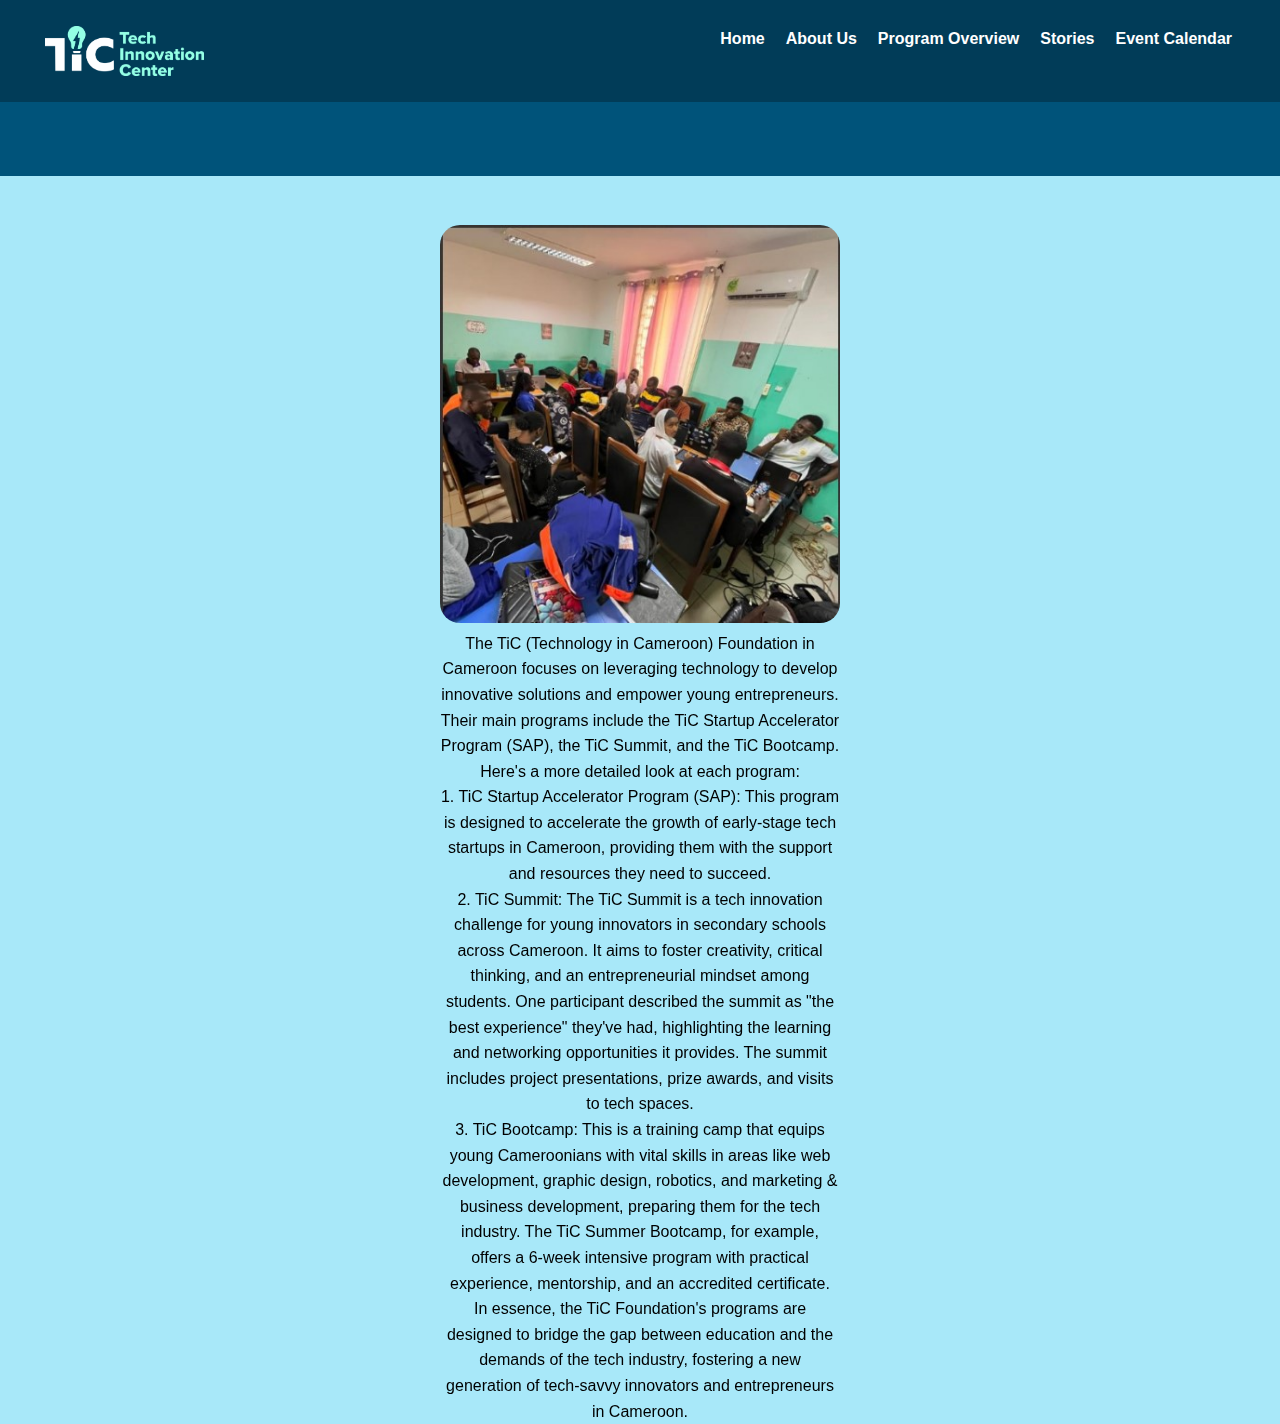
<file: aboutPage.html>
<!DOCTYPE html>
<html lang="en">

<head>
    <meta charset="UTF-8">
    <meta name="viewport" content="width=device-width, initial-scale=1.0">
    <title>About Us - Buffer Style</title>
    <link rel="stylesheet" href="aboutPage.css">
</head>

<body>
     <header>
    <nav>
    <div class="logo">
      <img src="image/TIC Logo_Horizontal_Cyan.png"/>
    </div>
    <div class="links">
      <ul>
        <li><a href="">Home</a></li>
        <li><a href="aboutPage.html">About Us</a></li>
        <li><a href="programReview.html">Program Overview</a></li>
        <li><a href="story.html">Stories</a></li>
        <li><a href="">Event Calendar</a></li>
      </ul>
    </nav>
  </header>

    <section class="hero">
        <h1>About us</h1>
    </section>
    <div class="image_aboutText">
        <div class="team-photo">
            <img src="group.jpg" alt="Team Photo" class="team-photo">
        </div>

        <div class="about-text">
            <p>The TiC (Technology in Cameroon) Foundation in Cameroon focuses on leveraging technology to develop
                innovative solutions and empower young entrepreneurs. Their main programs include the TiC Startup
                Accelerator Program (SAP), the TiC Summit, and the TiC Bootcamp.

                Here's a more detailed look at each program:

            </p>
            <p>
                1. TiC Startup Accelerator Program (SAP): This program is designed to accelerate the growth of
                early-stage tech startups in Cameroon, providing them with the support and resources they need to
                succeed.
           </p>
            <p>
                2. TiC Summit: The TiC Summit is a tech innovation challenge for young innovators in secondary schools
                across Cameroon. It aims to foster creativity, critical thinking, and an entrepreneurial mindset among
                students. One participant described the summit as "the best experience" they've had, highlighting the
                learning and networking opportunities it provides. The summit includes project presentations, prize
                awards, and visits to tech spaces.

            </p>
            <p> 3. TiC Bootcamp: This is a training camp that equips young Cameroonians with vital skills in areas like
                web development, graphic design, robotics, and marketing & business development, preparing them for the
                tech industry. The TiC Summer Bootcamp, for example, offers a 6-week intensive program with practical
                experience, mentorship, and an accredited certificate.
            </p>
            <p>In essence, the TiC Foundation's programs are designed to bridge the gap between education and the
                demands of the tech industry, fostering a new generation of tech-savvy innovators and entrepreneurs in
                Cameroon.
            </p>
        
        </div>
    </div>
</body>

</html>
</file>
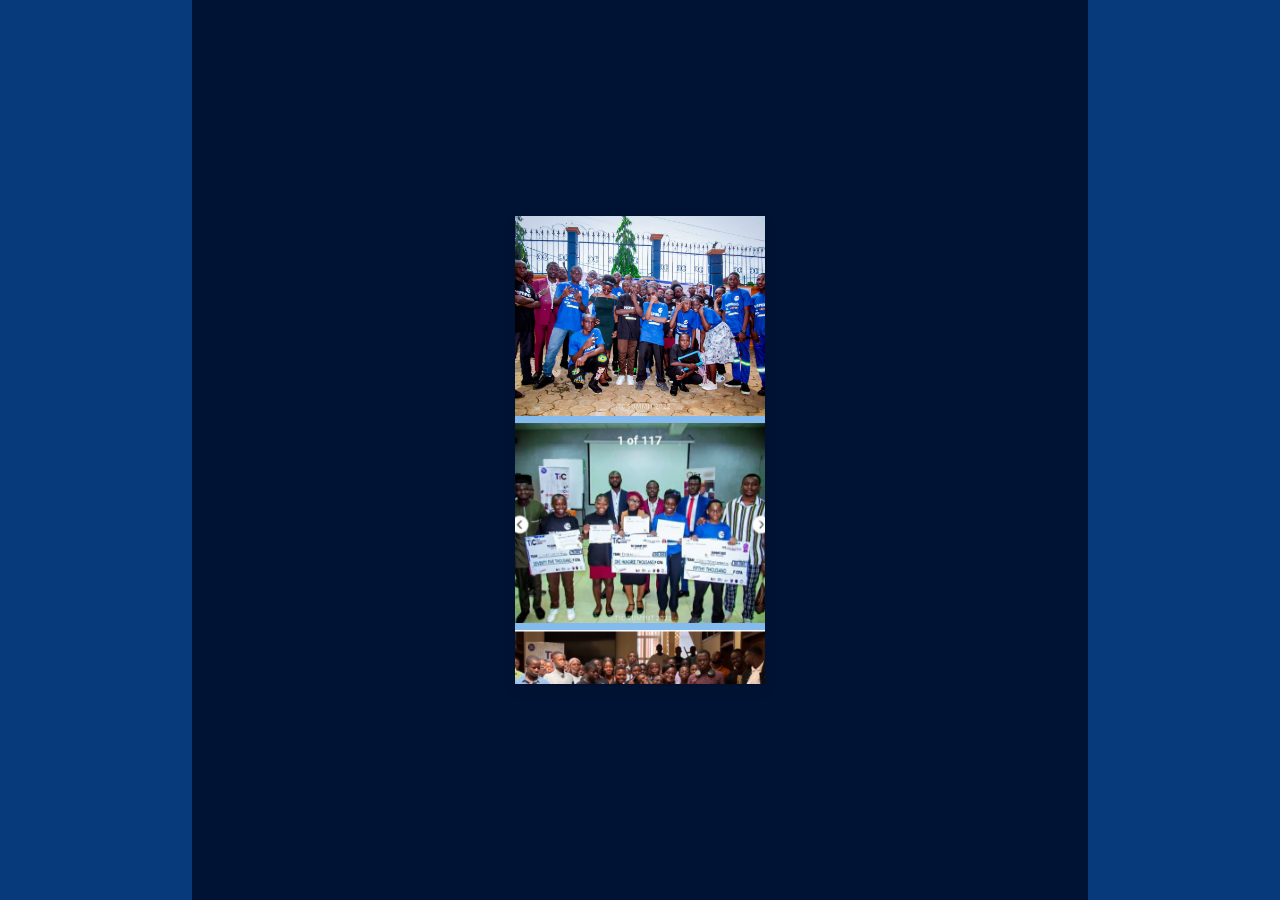
<file: photo.html>
<!DOCTYPE html>
<html lang="en">
<head>
  <meta charset="UTF-8" />
  <meta name="viewport" content="width=device-width, initial-scale=1.0"/>
  <title>Gallery</title>
  <link rel="stylesheet" href="story.css" />
</head>
<body>
  <div class="container">
    <div class="grid">
      <div class="card">
     <img src="image/WhatsApp Image 2025-08-13 at 16.19.37_53fed777.jpg">
        <img src="image/WhatsApp Image 2025-08-14 at 09.38.28_11700c63.jpg">
        <img src="image/WhatsApp Image 2025-08-14 at 09.38.28_b1e099fc.jpg"> 
        <img src="image/IMG-20250814-WA0013.jpg">
        <img src="image/IMG-20250814-WA0019.jpg">
        <img src="image/IMG-20250814-WA0020.jpg">
        <img src="image/IMG-20250814-WA0016.jpg">
        <img src="image/WhatsApp Image 2025-08-14 at 09.38.33_214b3936.jpg">
      </div>
    </div>
  </div>
</body>
</html>
</file>
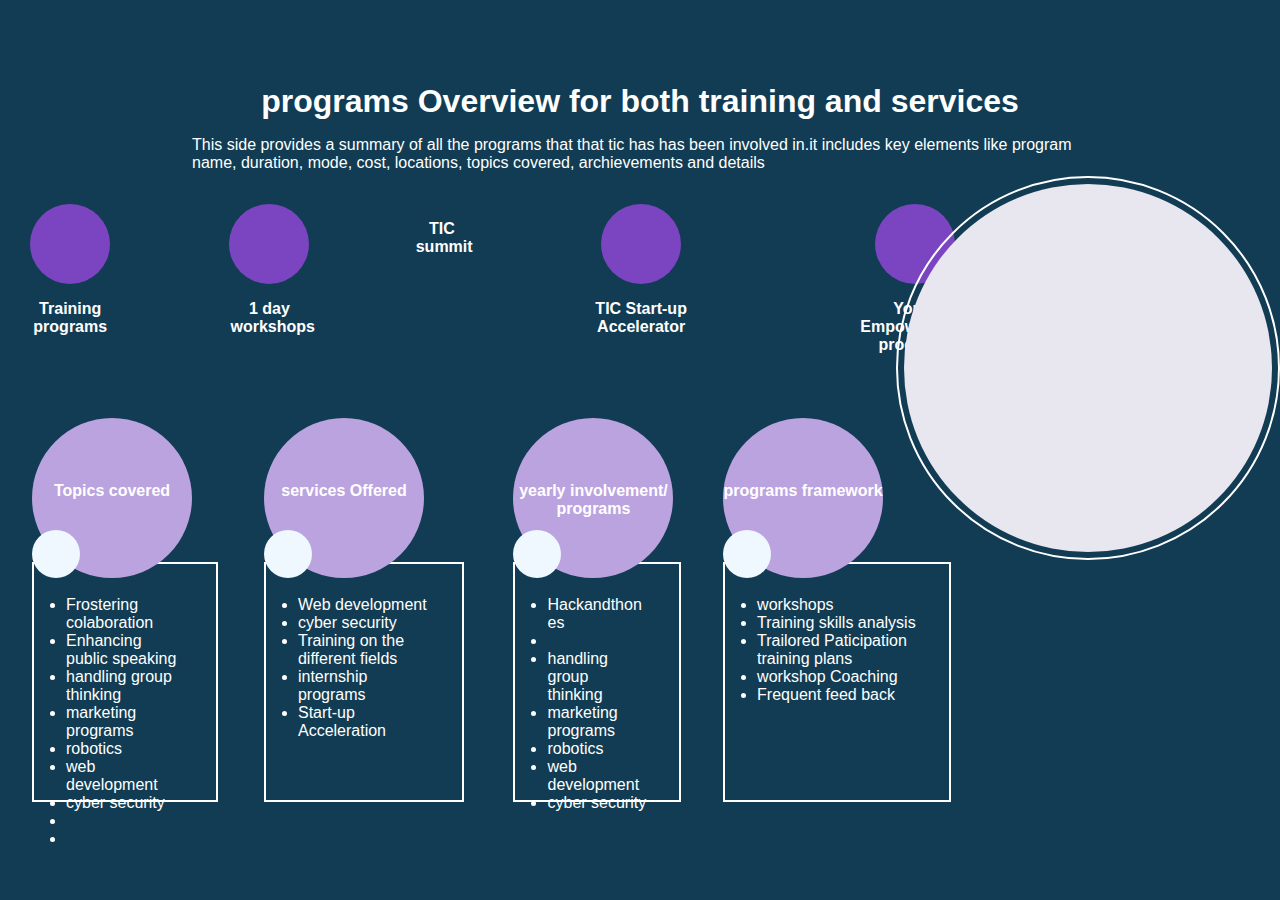
<file: programReview.html>
<!DOCTYPE html>
<html lang="en">
<head>
  <meta charset="UTF-8">
  <meta name="viewport" content="width=device-width, initial-scale=1.0">
  <title>Document</title>
  <link rel="stylesheet" href="styles.css">

  <style>
    body{
      display: flex;
      flex-direction: column;
      align-items: center;
      background-color:#123C53 ;
      color:white ;
       position: relative;
    }
    head{
      line-height: 1.5;
      text-align: center;
      

    }
p{
  margin-top: 1em;
  width: 70%;
}


#programs{
  display: flex; 
  /* background-color: #f9f9f9; */
  /* justify-content: space-between; */
  margin-top: 2em;
  gap: 4em;
  width: 100%;

}

#programs .image{
  background-color: #7b45c1;
  height: 5em;
  width: 5em;
  border-radius: 50%;
  
}


.program{
   /* background-color: #9b4343; */
   display: flex;
   align-items: center;
   flex-direction: column;
   text-align: center;
   gap: 1em;
   position: relative;
   left: 0;

}
#programs .program h4{

  width: 60%;
}




#programs2{
  
  display: flex;
  justify-content: space-between;
  /* background-color: #2c1e1e; */
  margin-top: 2em;
  padding: 1em;
  padding-left: 2em;
  width: 80%;
  position: relative;
  left: 0;
}

.topics{
  position:absolute;
  padding: 1em;
  display: flex;
  flex-direction: column;
  align-items: center;
  width: 10em;
  height: 10em;
  background-color: #bba3e0;
  border-radius: 50%;
  text-align: center;
  text-wrap: wrap;
  position: relative;
  top: 1em;


}

#secondDiv{
  width: 100%;
}
.topics h4{
  position: absolute;
  top: 4em;

  
}

.topics .image{
  position:absolute;
  background-color: aliceblue;
  width: 3em;
  height: 3em;
  border-radius: 50%;
  margin-top: 2em;
  bottom: 0;
  
}

#left-div{
  width: 24em;
  height: 24em;
  border-radius: 50%;
  /* background-color: #e8e6ee; */
  position: absolute;
  right: 0;
  top: 11em;
  border: 2px solid white;
  display: flex;
  align-items: center;
  /* padding: 1em; */
  justify-content: center;
  
}

.left-imageDiv{
  width: 23em;
  height: 23em;
  border-radius: 50%;
  background-color: #e8e6ee;
  right: 0;
  top: 15em;
}
#programs2 .program-mini{
display: flex;
flex-direction: column;
}
.textContainer{
  word-wrap:break-word;
  padding: 2em 2em;
  border: 2px solid white;
  height: 15em;
  /* text-wrap: wrap; */
  width: 80%;
  
}

/* li{
  text-wrap: wrap;
 width: 15em; 
} */ 

  </style>
</head>

<body>
  <head>
    <h1>programs Overview for both training and services</h1>
    <p>This side provides a summary of all the programs that that tic has has been involved in.it includes key elements like program name, duration, mode, cost, locations, topics covered, archievements and details </p>
  </head>
  
    <div id="programs">
      <div class="program">
        <div class="image"></div>
        <h4>Training programs</h4>
      </div>

      <div class="program">
        <div class="image"></div>
        <h4>1 day workshops</h4>
      </div>


     <div class="program">
        <div class="TIC-info-Web-group4/image/Asset 63.png"></div>
        <h4>TIC summit</h4>
      </div>
  

     <div class="program">
        <div class="image"></div>
        <h4>TIC Start-up Accelerator</h4>
      </div>

      <div class="program">
        <div class="image"></div>
        <h4>Youth Empowerment programs</h4>
      </div>
    </div>

     <div id="secondDiv">
      <div id="programs2">
        <div class="program-mini">
          <div class="topics">
            <h4>Topics covered</h4>
            <div class="image"></div>
          </div>
           <div class="textContainer">
            <ul>
              <li>Frostering colaboration</li>
              <li>Enhancing public speaking</li>
              <li>handling group thinking</li>
              <li>marketing programs</li>
              <li>robotics</li>
              <li>web development</li>
              <li>cyber security</li>
              <li></li>
              <li></li>
            </ul>
           </div>
        </div>


         <div class="program-mini">
          <div class="topics">
            <h4>services Offered</h4>
            <div class="image"></div>
          </div>
           <div class="textContainer">
            <ul>
              <li>Web development</li>
              <li>cyber security</li>
              <li>Training on the different fields</li>
              <li>internship programs</li>
              <li>Start-up Acceleration</li>
            
              </ul>

           </div>
        </div>


         <div class="program-mini">
          <div class="topics">
            <h4>yearly involvement/ programs</h4>
            <div class="image"></div>
          </div>
           <div class="textContainer">
            <ul>
              <li>Hackandthones</li>
              <li></li>
              <li>handling group thinking</li>
              <li>marketing programs</li>
              <li>robotics</li>
              <li>web development</li>
              <li>cyber security</li>
            
            </ul>
           </div>
        </div>
      
           <div class="program-mini">
          <div class="topics">
            <h4>programs framework</h4>
            <div class="image"></div>
          </div>

          <div class="textContainer">
            <li>workshops</li>
            <li>Training skills analysis</li>
            <li>Trailored Paticipation training plans</li>
            <li>workshop Coaching</li>
            <li>Frequent feed back</li>
            

          </div>
          
           </div>
    
      </div>
    <div id="left-div">
      <div class="left-imageDiv">

      </div>
      <div>

      </div>
    </div>
     </div>   

</body>
</html>
</file>
<file: aboutPage.css>
* {
    margin: 0;
    padding: 0;
    box-sizing: border-box;
}

body {
    font-family: Arial, sans-serif;
    color: #000;
    background-color: #A8E8F9;
    line-height: 1.6;
    height: 100%;
    height: 100%;
}

header {
  display: flex;
  justify-content: space-between;
  align-items: center;
  background-color: #013c58;
  padding: 1em;
  position: fixed;
  top: 0;
  width: 100%;
}

.logo img {
  height: 50px;
}

/*nav ul {
  list-style: none;
  display: flex;
  gap: 2em;
  margin: 0;
  padding: 0;
}

nav a {
  color: white;
  text-decoration: none;
  font-weight: bold;
}*/
nav{
    width: 100%;
    max-width: 1200px;
    margin: 0 auto;
    display: flex;
    justify-content: space-between;
    padding: 10px 5px;
}

nav .logo{
    display: flex;
    align-items: center;
    justify-content: center;
    gap: 5px;
}
nav.links{
    display: flex;
    align-items: center;
    justify-content: center;
    gap: 25px;
    

}

nav .links ul{
    display: flex;
    align-items: center;
    justify-content: center;
    list-style: none;
    gap: 15px;
}

nav .links ul li a{
  text-decoration: none;
    font-size: 1em;
    font-family: "lato", sans-serif;
    font-weight: 600;
    cursor: pointer;
    transition: all 0.2s ease-in-out;
    padding: 10px 3px;
    position: relative;
    color: #fff;
}

nav .links ul li::after{
    content: '';
    position: absolute;
    background-color:none; 
    padding: 1px;
    width: 0%;
    bottom: 0;
    left: 0;
    transition: all 0.2s ease-in-out;
}

nav .links ul li:hover::after{
    width: 100%;
    background-color: hsl(252, 42%, 95%);
}

/*.btn-primary {
    background-color: #013C58;
    color: white;
    padding: 8px 14px;
    border-radius: 4px;
    text-decoration: none;
}

.btn-outline {
    border: 1px solid #013C58;
    color: #e0eaee;
    padding: 8px 14px;
    border-radius: 4px;
    text-decoration: none;
}*/


.hero {
    background-color: #00537A;
    text-align: center;
    padding: 40px 20px 60px;
}

.hero h1 {
    font-size: 2rem;
    font-weight: bold;
    margin-bottom: 25px;
}

.team-photo {
    width: 400px;
    max-width: 600px;
    border-radius: 20px;
}
  
.about-text {
    background: transparent;;
    text-align: center;
}

.image_aboutText
{
    display: flex;
    flex-direction: column;
    width: 400px;
    top: 60%;
    left: 50%;
    transform: translate(-50%, -50%);
    position: absolute;
    justify-content: space-evenly;
    height: 70%;
    text-align: center;
}
</file>
<file: story.css>
* {
  box-sizing: border-box;
}

body {
  display: flex;
  align-items: center;
  justify-content: center;
  height: 100vh;
  margin: 0;
  font-family: "Helvetica Neue", sans-serif;
  background: #063a7a;
  color: #0b3482;
  position: relative;
}

.allcontainer {
  display: flex;
  flex-direction: row;
  align-items: center;
  justify-content: space-between;
  position: absolute;
  width: 80%;
  gap: 1em;
  height: 85%;
  /* border: 2px solid white; */
  top: 5em;
  overflow: hidden;
  /* background-color: #00090e; */
}

.container {
  background-color: #011334;
  /* border: 2px solid white; */
  width: 70%;
  /* margin: auto; */
  display: flex;
  align-items: center;
  height:100% 

  /* justify-content: center; */
}

.container1 {
  background-color: #011334;
  /* border: 2px solid white; */
  width: 30%;
  margin: auto;
  display: flex;
  align-items: center;
  height:100%;
  position: relative;
  
  /* background-color: white; */


  /* justify-content: center; */
}

.leftBigCard{
  width: 50%;
  position: absolute;
  top: 2em;
  left: 2.5em;
  background-color: #fff;

  /* background-image:url(TICLogoHorizontalBlue.png);
  background-position: center;
  background-repeat: no-repeat;
  background-size: cover;
  background-position-y: center;
  background-position-x: center; */
  
}
.container1 h2{

  
  position: absolute;
  right: 2em;
  top: 20%;
  width: 50%;
  font-size: 1rem;
  font-weight: bold;
  color: #83bbef;
  text-align: left;
  display: flex;
  justify-content:right ;
}
.leftBigCard img{
  width: 100%;
}
.imageround{
  background-color: #f1f3f5ec;
  height: 40%;
  width: 90%;
  border-bottom-right-radius: 60%;
  border-bottom-left-radius: 20%;
  position: absolute;
  bottom: 7em;
  display: flex;
  /* align-items: left; */
  justify-content: right;
  overflow: hidden;
  /* position: relative; */
  bottom: 7em;
  
}

 .ticsummitImage {
  /* border: 2px solid; */
  background-image:url(ticsumitGroupImage.jpg);
  background-repeat: no-repeat;
  background-size: cover;
  background-color: #2a85db;
  width: 70%;
  height: 100%;
}

.ticsummitLogo{
  display: flex;
  flex-direction: column;
    grid: 0px;
    text-align: left;
  justify-content: center;
  position: absolute;
  top: 2em;
  left: 0;
  /* border: 2px solid; */
  width: 30%;
  font-size:100%;
  font-weight: bold;
}
.ticsummitLogo img{
  width: 100%;
}
.grid {
  height: 100%;
  /* display: grid; */
  grid-template-columns: repeat(auto-fit, minmax(280px, 1fr));
  gap: 1.5em;
  display: flex;
  /* flex-direction: column; */
  align-items: center;
  justify-content: center;
  flex-wrap: wrap;
}

.card {
  /* display: flex; */
  /* flex-direction: column; */
  /* align-items: center; */
  line-height: 1.5;
  width: 28%;
  height: 52%;
    background: #83bbef;
  /* border-radius: 12px; */
  overflow: hidden;
  box-shadow: 0 4px 12px rgba(0, 0, 0, 0.1);
  transition: transform 0.3s ease;
}

.card:hover {
  transform: translateY(-5px);
}

.card img {
  width: 100%;
  height: 200px;
  object-fit: cover;
}

.card h3 {
  margin: 0 1em;
  font-size: 20px;
  color: white;
}

.card p {
  overflow: hidden;
  text-overflow: ellipsis;
   /* white-space: nowrap;  */

  margin: 0 16px 16px;
  font-size: 14px;
  color: white;
}
button{
  position: absolute;
  bottom: 0em;
  right: 0em;
  background-color: #fff;
  border: none;


}

@media (max-width: 600px) {
  .card img {
    height: 160px;
  }

  .card h3 {
    font-size: 18px;
  }

  .card p {
    font-size: 13px;
  }
}
</file>
<file: styles.css>
*{
  margin: 0;
  padding: 0;
  box-sizing: border-box;
}

body {
  display: flex;
  flex-direction: column;
  align-items: center;
  justify-content: center;
  height: 100vh;
  margin: 0;
  font-family: "lato", sans-serif;
  background-color: #a8e8f9;
  color: #333;
  position: relative;
}

header {
  display: flex;
  justify-content: space-between;
  align-items: center;
  background-color: #013c58;
  padding: 1em;
  position: fixed;
  top: 0;
  width: 100%;
}

.logo img {
  height: 50px;
}

/*nav ul {
  list-style: none;
  display: flex;
  gap: 2em;
  margin: 0;
  padding: 0;
}

nav a {
  color: white;
  text-decoration: none;
  font-weight: bold;
}*/
nav{
    width: 100%;
    max-width: 1200px;
    margin: 0 auto;
    display: flex;
    justify-content: space-between;
    padding: 10px 5px;
}

nav .logo{
    display: flex;
    align-items: center;
    justify-content: center;
    gap: 5px;
}
nav.links{
    display: flex;
    align-items: center;
    justify-content: center;
    gap: 25px;
    

}

nav .links ul{
    display: flex;
    align-items: center;
    justify-content: center;
    list-style: none;
    gap: 15px;
}

nav .links ul li a{
  text-decoration: none;
    font-size: 1em;
    font-family: "lato", sans-serif;
    font-weight: 600;
    cursor: pointer;
    transition: all 0.2s ease-in-out;
    padding: 10px 3px;
    position: relative;
    color: #fff;
}

nav .links ul li::after{
    content: '';
    position: absolute;
    background-color:none; 
    padding: 1px;
    width: 0%;
    bottom: 0;
    left: 0;
    transition: all 0.2s ease-in-out;
}

nav .links ul li:hover::after{
    width: 100%;
    background-color: hsl(252, 42%, 95%);
}

.text {
  display: flex;
  justify-content: space-between;
  align-items: center;
  padding: 2em;
  flex-wrap: wrap;
  width:60% ;
}

main{
  position: relative;
  /* border: 2px solid; */
  width: 90%;
  border-radius: 2em;
  margin-top: 10em;
  height: 125vh;
  background-color: #77d5ef;
  box-shadow: 2px 3px 3px 2px rgba(0, 0, 0, .267);
  
}
.main-text {
  max-width: 50%;
}

.main-text h1 {
  color:  #013c58;
  font-size: 2.5em;
}

.text button {
  background-color:  #013c58;
  color: white;
  border: none;
  padding: 0.8em 1.5em;
  font-size: 1em;
  cursor: pointer;
  border-radius: 5px;
}
.leftImagecontainer{
  /* border: 2px solid ; */
  position: absolute;
  right: 0;
  top: 1em;
  padding-right: 11em;
  border-top-left-radius: 30em;
  border-bottom-left-radius:30em;
  border-top-right-radius: .8em;
  border-bottom-right-radius:.8em;
  background-color: #013c58d0;
}
.image{
  background-color: #013c58;
  /* border: 1px solid white; */
  height: 30em;
  width: 30em;
  border-radius: 50%;
  padding: 1em;
  position: relative;
  left: 0em;


  

}

.image .img {
background-image: url(image/oi.png);
background-position: center;
background-repeat: no-repeat;
background-position-y: top;
  width: 29em;
  border-radius: 50%;
  /* border: 1px solid white; */
  height: 29em;
  background-color:#03699829 ;

}
/*.image {
  width: 100%;
  max-width: 600px;
  margin: 0 auto;
  padding: 20px;
  background-color: #f5f5f5;
  border-radius: 360px;
  box-shadow: 0 4px 12px rgba(0, 0, 0, 0.1);
  text-align: center;
  display: flex;
  justify-content: center;
    align-items: flex-end;
  }
.image img {
  width: 300px;
  border-radius: 50%;
}*/


footer {
  background-color: #013c58;
  width: 100%;
  color: white;
  text-align: center;
  padding: 1em;
  display: flex;
  /* flex-direction: column; */
  align-items: center;
  gap: 2em;
  /* justify-content: space-between; */
}

.social-icons{
    margin: 15px 0;
    display: flex;
    align-items: center;
    justify-content: center;
    gap: 20px;
}

.social-icons i{
    font-size: 1.1em;
    cursor: pointer;
    color: #013c58;
}


/* Responsive Styles */
@media screen and (max-width: 768px) {
  header {
    flex-direction: column;
    align-items: center;
  }

  nav ul {
    flex-direction: column;
    gap: 1em;
    margin-top: 1em;
  }

  .hero {
    flex-direction: column;
    text-align: center;
  }

  .hero-text, .hero-image {
    max-width: 100%;
  }

  .hero-image img {
    width: 80%;
    margin-top: 1em;
  }
}
</file>
